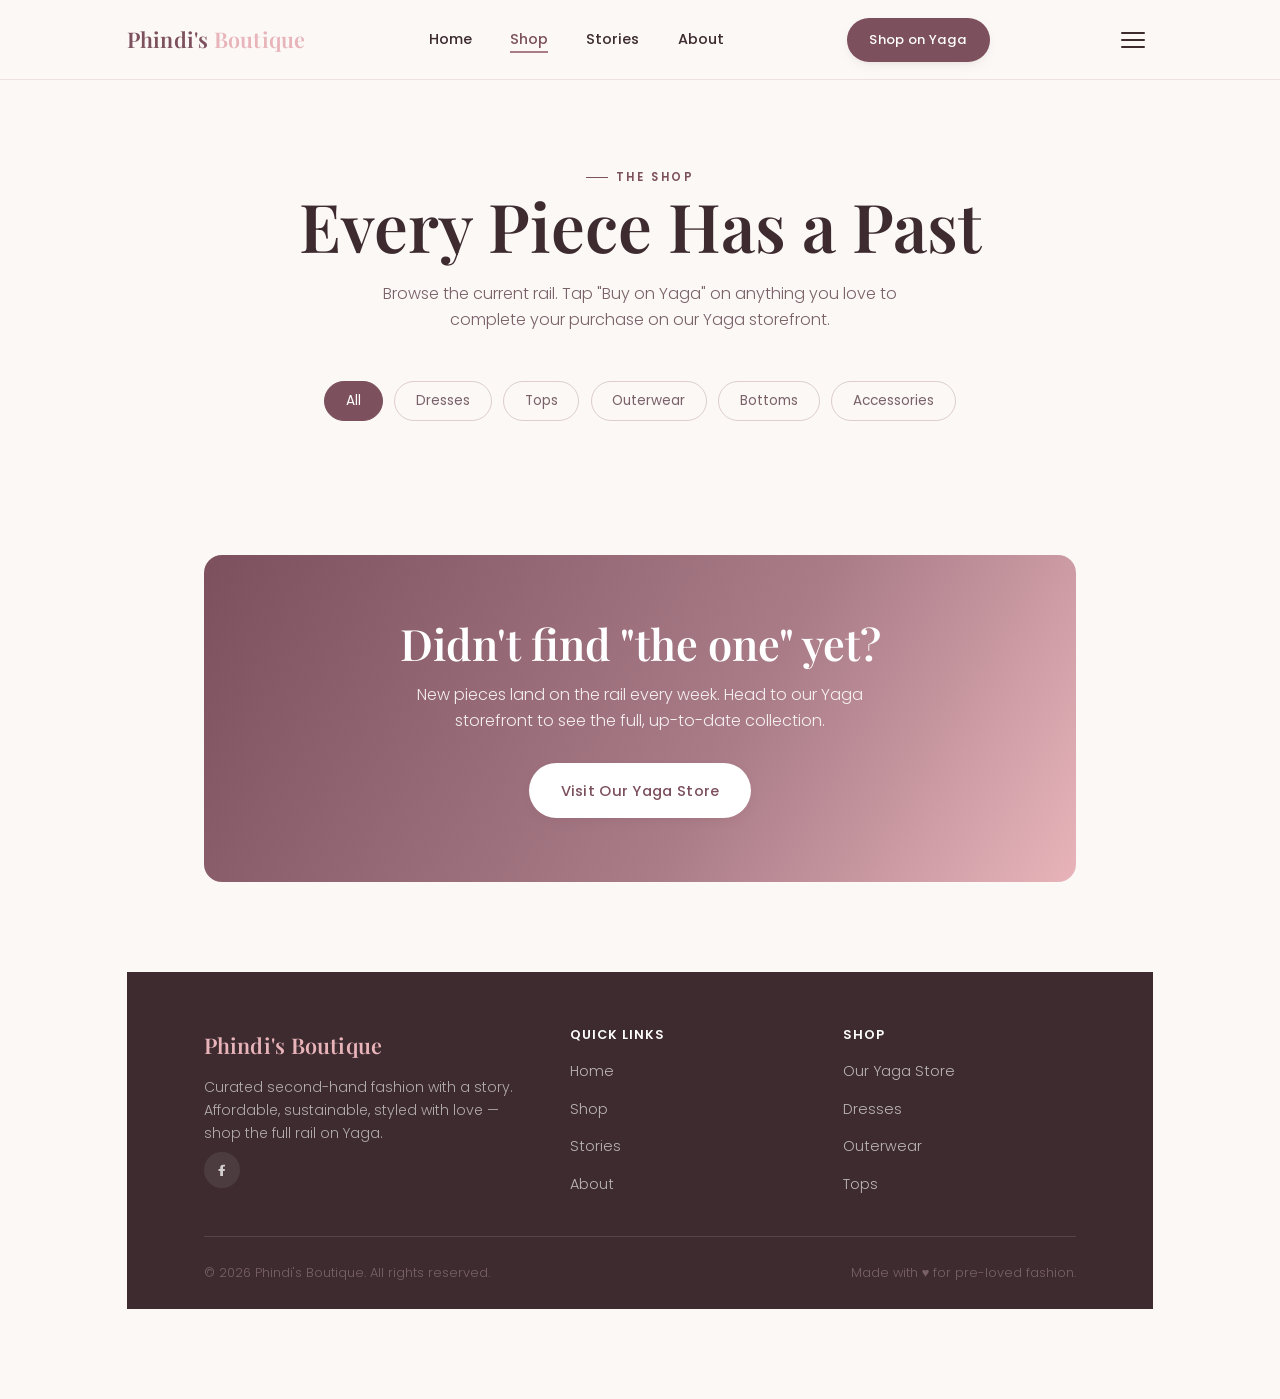
<file: shop.html>
<!DOCTYPE html>
<html lang="en">
<head>
<meta charset="UTF-8">
<meta name="viewport" content="width=device-width, initial-scale=1.0">
<title>Shop — Phindi's Boutique</title>
<meta name="description" content="Browse our curated thrift collection. Every piece links straight through to Yaga to buy.">

<link rel="preconnect" href="https://fonts.googleapis.com">
<link rel="preconnect" href="https://fonts.gstatic.com" crossorigin>
<link href="https://fonts.googleapis.com/css2?family=Playfair+Display:ital,wght@0,500;0,600;0,700;1,600&family=Poppins:wght@300;400;500;600&display=swap" rel="stylesheet">

<link rel="stylesheet" href="style.css">
</head>
<body>

<!-- ================= NAVBAR ================= -->
<header class="navbar">
  <div class="nav-inner">
    <a href="index.html" class="brand">Phindi's <span>Boutique</span></a>
    <nav>
      <ul class="nav-links">
        <li><a href="index.html">Home</a></li>
        <li><a href="shop.html" class="active">Shop</a></li>
        <li><a href="stories.html">Stories</a></li>
        <li><a href="about.html">About</a></li>
      </ul>
    </nav>
    <a href="https://www.yaga.co.za" target="_blank" rel="noopener" class="btn btn-primary btn-small nav-cta">Shop on Yaga</a>
    <button class="hamburger" aria-label="Toggle menu" aria-expanded="false">
      <span></span><span></span><span></span>
    </button>
  </div>
</header>
<div class="nav-overlay"></div>

<!-- ================= PAGE HERO ================= -->
<section class="page-hero">
  <div class="container">
    <p class="section-eyebrow" style="justify-content:center">The Shop</p>
    <h1>Every Piece Has a Past</h1>
    <p>Browse the current rail. Tap "Buy on Yaga" on anything you love to complete your purchase on our Yaga storefront.</p>
  </div>
</section>

<!-- ================= FILTER + GRID ================= -->
<section style="padding-top:0;">
  <div class="container">

    <div class="filter-bar reveal">
      <button class="filter-btn active" data-filter="all">All</button>
      <button class="filter-btn" data-filter="dresses">Dresses</button>
      <button class="filter-btn" data-filter="tops">Tops</button>
      <button class="filter-btn" data-filter="outerwear">Outerwear</button>
      <button class="filter-btn" data-filter="bottoms">Bottoms</button>
      <button class="filter-btn" data-filter="accessories">Accessories</button>
    </div>
<!---
    <div class="card-grid">

      <article class="item-card reveal" data-category="dresses">
        <div class="item-media">
          <img src="https://images.unsplash.com/photo-1551803091-e20673f15770?auto=format&fit=crop&w=700&q=80" alt="Blush pink satin slip dress" loading="lazy">
          <span class="item-category">Dresses</span>
        </div>
        <div class="item-body">
          <h3>Blush Satin Slip</h3>
          <p class="item-price">R320</p>
          <p class="item-story">Found folded at the bottom of a Joburg vintage crate — this slip has probably seen more dance floors than we have.</p>
          <p class="item-tip"><strong>Style it:</strong> layer over a fitted white tee with sneakers by day, or wear alone with gold hoops at night.</p>
          <a href="https://www.yaga.co.za/phindile-mlilwana" target="_blank" rel="noopener" class="btn btn-primary btn-small">Buy on Yaga</a>
        </div>
      </article>

      <article class="item-card reveal" data-category="outerwear">
        <div class="item-media">
          <img src="https://images.unsplash.com/photo-1571945153237-4929e783af4a?auto=format&fit=crop&w=700&q=80" alt="Cropped denim jacket" loading="lazy">
          <span class="item-category">Outerwear</span>
        </div>
        <div class="item-body">
          <h3>Cropped Denim Jacket</h3>
          <p class="item-price">R249</p>
          <p class="item-story">A well-loved denim jacket, softened by years of wear — the kind that only gets better with age.</p>
          <p class="item-tip"><strong>Style it:</strong> throw over a slip dress or belt it over an oversized shirt for an easy layered look.</p>
          <a href="https://https://www.yaga.co.za/phindile-mlilwana" target="_blank" rel="noopener" class="btn btn-primary btn-small">Buy on Yaga</a>
        </div>
      </article>

      <article class="item-card reveal" data-category="outerwear">
        <div class="item-media">
          <img src="https://images.unsplash.com/photo-1558769132-cb1aea458c5e?auto=format&fit=crop&w=700&q=80" alt="Structured blush blazer" loading="lazy">
          <span class="item-category">Outerwear</span>
        </div>
        <div class="item-body">
          <h3>Structured Rose Blazer</h3>
          <p class="item-price">R380</p>
          <p class="item-story">Sharp shoulders, soft colour — this blazer was clearly someone's power-meeting piece before it found us.</p>
          <p class="item-tip"><strong>Style it:</strong> wear open over a bodysuit and trousers, or buttoned up as a dress with boots.</p>
          <a href="https://www.yaga.co.za/phindile-mlilwana" target="_blank" rel="noopener" class="btn btn-primary btn-small">Buy on Yaga</a>
        </div>
      </article>

      <article class="item-card reveal" data-category="tops">
        <div class="item-media">
          <img src="https://images.unsplash.com/photo-1594633312681-425c7b97ccd1?auto=format&fit=crop&w=700&q=80" alt="Cream knit vintage top" loading="lazy">
          <span class="item-category">Tops</span>
        </div>
        <div class="item-body">
          <h3>Cream Ribbed Knit</h3>
          <p class="item-price">R180</p>
          <p class="item-story">Soft, slightly oversized, and clearly kept in a cedar drawer for years — this knit still smells faintly of lavender.</p>
          <p class="item-tip"><strong>Style it:</strong> tuck into a mauve midi skirt or wear loose with mom jeans and loafers.</p>
          <a href="https://www.yaga.co.za/phindile-mlilwana" target="_blank" rel="noopener" class="btn btn-primary btn-small">Buy on Yaga</a>
        </div>
      </article>

      <article class="item-card reveal" data-category="bottoms">
        <div class="item-media">
          <img src="https://images.unsplash.com/photo-1509631179647-0177331693ae?auto=format&fit=crop&w=700&q=80" alt="High-waisted pleated trousers" loading="lazy">
          <span class="item-category">Bottoms</span>
        </div>
        <div class="item-body">
          <h3>High-Waist Pleated Trousers</h3>
          <p class="item-price">R210</p>
          <p class="item-story">Wide-leg, high-waisted, and pressed to a crisp — these trousers came from someone with excellent taste and a steamer.</p>
          <p class="item-tip"><strong>Style it:</strong> pair with a tucked-in blouse and heels for the office, or sneakers for the weekend.</p>
          <a href="https://www.yaga.co.za/phindile-mlilwana" target="_blank" rel="noopener" class="btn btn-primary btn-small">Buy on Yaga</a>
        </div>
      </article>

      <article class="item-card reveal" data-category="dresses">
        <div class="item-media">
          <img src="https://images.unsplash.com/photo-1556905055-8f358a7a47b2?auto=format&fit=crop&w=700&q=80" alt="Floral vintage midi dress" loading="lazy">
          <span class="item-category">Dresses</span>
        </div>
        <div class="item-body">
          <h3>Floral Midi Dress</h3>
          <p class="item-price">R290</p>
          <p class="item-story">A garden-party dress in miniature florals — the kind of piece that makes you want to carry a picnic basket.</p>
          <p class="item-tip"><strong>Style it:</strong> cinch with a thin belt and add ankle boots to take it from spring to autumn.</p>
          <a href="https://www.yaga.co.za/phindile-mlilwana" target="_blank" rel="noopener" class="btn btn-primary btn-small">Buy on Yaga</a>
        </div>
      </article>

      <article class="item-card reveal" data-category="accessories">
        <div class="item-media">
          <img src="https://images.unsplash.com/photo-1524758631624-e2822e304c36?auto=format&fit=crop&w=700&q=80" alt="Pastel handbag and accessories flatlay" loading="lazy">
          <span class="item-category">Accessories</span>
        </div>
        <div class="item-body">
          <h3>Dusty Rose Mini Bag</h3>
          <p class="item-price">R150</p>
          <p class="item-story">Small enough to be impractical, pretty enough that nobody minds — this bag has clearly been to a few weddings.</p>
          <p class="item-tip"><strong>Style it:</strong> the finishing touch on any monochrome outfit; let it do the talking.</p>
          <a href="https://www.yaga.co.za/phindile-mlilwana" target="_blank" rel="noopener" class="btn btn-primary btn-small">Buy on Yaga</a>
        </div>
      </article>

      <article class="item-card reveal" data-category="tops">
        <div class="item-media">
          <img src="https://images.unsplash.com/photo-1551232864-3f0890e580d9?auto=format&fit=crop&w=700&q=80" alt="Silky button-up blouse" loading="lazy">
          <span class="item-category">Tops</span>
        </div>
        <div class="item-body">
          <h3>Silk-Feel Button-Up</h3>
          <p class="item-price">R220</p>
          <p class="item-story">Cool to the touch and a little slouchy at the shoulder — this blouse has main-character energy in any boardroom.</p>
          <p class="item-tip"><strong>Style it:</strong> half-tuck into denim, sleeves rolled, with gold jewellery for a polished-casual look.</p>
          <a href="https://www.yaga.co.za/phindile-mlilwana" target="_blank" rel="noopener" class="btn btn-primary btn-small">Buy on Yaga</a>
        </div>
      </article>

      <article class="item-card reveal" data-category="bottoms">
        <div class="item-media">
          <img src="https://images.unsplash.com/photo-1541099649105-f69ad21f3246?auto=format&fit=crop&w=700&q=80" alt="Vintage denim skirt" loading="lazy">
          <span class="item-category">Bottoms</span>
        </div>
        <div class="item-body">
          <h3>A-Line Denim Skirt</h3>
          <p class="item-price">R195</p>
          <p class="item-story">A classic 90s cut with just the right amount of fade — proof that good denim never really goes out of style.</p>
          <p class="item-tip"><strong>Style it:</strong> pair with the cream ribbed knit above and white sneakers for an easy everyday look.</p>
          <a href="https://www.yaga.co.za/phindile-mlilwana" target="_blank" rel="noopener" class="btn btn-primary btn-small">Buy on Yaga</a>
        </div>
      </article>

    </div>
  </div>
</section> --->

<!-- ================= CTA BANNER ================= -->
<section>
  <div class="container">
    <div class="cta-banner reveal">
      <h2>Didn't find "the one" yet?</h2>
      <p>New pieces land on the rail every week. Head to our Yaga storefront to see the full, up-to-date collection.</p>
      <a href="https://www.yaga.co.za/phindile-mlilwana" target="_blank" rel="noopener" class="btn btn-primary">Visit Our Yaga Store</a>
    </div>
  </div>
</section>

<!-- ================= FOOTER ================= -->
<footer>
  <div class="container">
    <div class="footer-grid">
      <div class="footer-brand">
        <a href="index.html" class="brand">Phindi's Boutique</a>
        <p>Curated second-hand fashion with a story. Affordable, sustainable, styled with love — shop the full rail on Yaga.</p>
        <div class="footer-social">
          <!--<a href="#" aria-label="Instagram" target="_blank" rel="noopener">
            <svg viewBox="0 0 24 24" fill="none" stroke="currentColor" stroke-width="1.8"><rect x="3" y="3" width="18" height="18" rx="5"/><circle cx="12" cy="12" r="4"/><circle cx="17.5" cy="6.5" r="1" fill="currentColor" stroke="none"/></svg>
          </a>
          <a href="#" aria-label="TikTok" target="_blank" rel="noopener">
            <svg viewBox="0 0 24 24" fill="currentColor"><path d="M16.5 3c.4 2.2 1.9 3.7 4.1 3.9v2.6c-1.4 0-2.7-.4-3.9-1.2v6.4a5.6 5.6 0 1 1-5.6-5.6c.3 0 .6 0 .9.1v2.7a2.9 2.9 0 1 0 2 2.8V3h2.5Z"/></svg>
          </a>--->
          <a href="https://www.facebook.com/share/1DGQXWp12R/" aria-label="Facebook" target="_blank" rel="noopener">
            <svg viewBox="0 0 24 24" fill="currentColor"><path d="M13.5 21v-7.5H16l.4-3H13.5V8.4c0-.9.2-1.5 1.5-1.5H16.5V4.3C16.1 4.2 15 4 13.7 4c-2.6 0-4.4 1.6-4.4 4.5v2H6.8v3h2.5V21h4.2Z"/></svg>
          </a>
        </div>
      </div>
      <div class="footer-col">
        <h4>Quick Links</h4>
        <ul>
          <li><a href="index.html">Home</a></li>
          <li><a href="shop.html">Shop</a></li>
          <li><a href="stories.html">Stories</a></li>
          <li><a href="about.html">About</a></li>
        </ul>
      </div>
      <div class="footer-col">
        <h4>Shop</h4>
        <ul>
          <li><a href="https://www.yaga.co.za/phindile-mlilwana" target="_blank" rel="noopener">Our Yaga Store</a></li>
          <li><a href="shop.html">Dresses</a></li>
          <li><a href="shop.html">Outerwear</a></li>
          <li><a href="shop.html">Tops</a></li>
        </ul>
      </div>
    </div>
    <div class="footer-bottom">
      <p>&copy; 2026 Phindi's Boutique. All rights reserved.</p>
      <p>Made with ♥ for pre-loved fashion.</p>
    </div>
  </div>
</footer>

<script src="script.js"></script>
</body>
</html>
</file>
<file: style.css>
/* =========================================================
   PHINDI'S BOUTIQUE — stylesheet
   Design tokens: soft pearl/blush/mauve/rose palette
   Signature motif: the "swing tag" — the little string-tag
   sewn into second-hand clothes, echoed in labels, buttons
   and dividers throughout the site.
   ========================================================= */

:root {
  /* --- colour tokens --- */
  --pearl:      #FBF8F6;   /* page background */
  --pearl-deep: #F3EDEA;   /* alt section background */
  --blush:      #F3D7D4;   /* soft panels */
  --rose:       #E8B4BA;   /* accents / hovers */
  --mauve:      #A97C88;   /* primary accent */
  --mauve-deep: #7C505D;   /* buttons, links, emphasis */
  --ink:        #3D2B30;   /* body text */
  --ink-soft:   #7A6169;   /* secondary text */
  --white:      #FFFFFF;
  --shadow:     0 12px 30px -14px rgba(124, 80, 93, 0.35);
  --shadow-sm:  0 4px 14px -8px rgba(124, 80, 93, 0.4);

  /* --- type --- */
  --font-display: 'Playfair Display', serif;
  --font-body: 'Poppins', sans-serif;

  /* --- layout --- */
  --max-width: 1180px;
  --radius: 18px;
  --radius-sm: 10px;
}

/* ---------- reset ---------- */
* { box-sizing: border-box; margin: 0; padding: 0; }

html { scroll-behavior: smooth; }

body {
  font-family: var(--font-body);
  background: var(--pearl);
  color: var(--ink);
  line-height: 1.65;
  font-weight: 300;
  overflow-x: hidden;
}

img { max-width: 100%; display: block; }

a { color: inherit; text-decoration: none; }

ul { list-style: none; }

button { font-family: inherit; cursor: pointer; border: none; background: none; }

/* respect reduced motion */
@media (prefers-reduced-motion: reduce) {
  *, *::before, *::after {
    animation-duration: 0.001ms !important;
    animation-iteration-count: 1 !important;
    transition-duration: 0.001ms !important;
    scroll-behavior: auto !important;
  }
}

/* visible keyboard focus */
a:focus-visible,
button:focus-visible,
input:focus-visible,
select:focus-visible {
  outline: 2px solid var(--mauve-deep);
  outline-offset: 3px;
  border-radius: 4px;
}

/* ---------- typography ---------- */
h1, h2, h3, h4 {
  font-family: var(--font-display);
  font-weight: 600;
  color: var(--ink);
  line-height: 1.15;
}

h1 { font-size: clamp(2.4rem, 6vw, 4.2rem); }
h2 { font-size: clamp(1.9rem, 4vw, 2.7rem); }
h3 { font-size: clamp(1.25rem, 2.4vw, 1.6rem); }

p { color: var(--ink-soft); }

.section-eyebrow {
  display: inline-flex;
  align-items: center;
  gap: 8px;
  font-family: var(--font-body);
  font-size: 0.72rem;
  letter-spacing: 0.22em;
  text-transform: uppercase;
  color: var(--mauve-deep);
  font-weight: 600;
  margin-bottom: 14px;
}

.section-eyebrow::before {
  content: '';
  width: 22px;
  height: 1px;
  background: var(--mauve-deep);
  display: inline-block;
}

.section-head {
  max-width: 640px;
  margin: 0 auto 3rem;
  text-align: center;
}

.section-head p { margin-top: 0.9rem; font-size: 1.02rem; }

.container {
  max-width: var(--max-width);
  margin: 0 auto;
  padding: 0 6vw;
}

section { padding: clamp(3.5rem, 7vw, 6rem) 0; }

/* ---------- swing-tag signature element ---------- */
/* A little clothing tag shape: rectangle + string-hole,
   reused for eyebrows, buttons and the footer mark. */
.tag {
  position: relative;
  display: inline-flex;
  align-items: center;
  gap: 0.5rem;
}

.tag-icon {
  width: 14px;
  height: 14px;
  flex-shrink: 0;
}

/* ---------- buttons ---------- */
.btn {
  display: inline-flex;
  align-items: center;
  gap: 10px;
  padding: 0.95rem 2rem;
  border-radius: 100px;
  font-size: 0.92rem;
  font-weight: 500;
  letter-spacing: 0.02em;
  transition: transform 0.25s ease, box-shadow 0.25s ease, background 0.25s ease;
  white-space: nowrap;
}

.btn-primary {
  background: var(--mauve-deep);
  color: var(--white);
  box-shadow: var(--shadow-sm);
}

.btn-primary:hover {
  background: #6a4450;
  transform: translateY(-3px);
  box-shadow: var(--shadow);
}

.btn-ghost {
  background: transparent;
  color: var(--mauve-deep);
  border: 1.5px solid var(--mauve-deep);
}

.btn-ghost:hover {
  background: var(--mauve-deep);
  color: var(--white);
  transform: translateY(-3px);
}

.btn-small {
  padding: 0.7rem 1.4rem;
  font-size: 0.82rem;
}

.btn svg { width: 15px; height: 15px; transition: transform 0.25s ease; }
.btn:hover svg { transform: translateX(3px); }

/* ---------- navbar ---------- */
.navbar {
  position: sticky;
  top: 0;
  z-index: 100;
  background: rgba(251, 248, 246, 0.86);
  backdrop-filter: blur(10px);
  -webkit-backdrop-filter: blur(10px);
  border-bottom: 1px solid rgba(169, 124, 136, 0.18);
  transition: box-shadow 0.3s ease;
}

.navbar.scrolled { box-shadow: 0 6px 20px -14px rgba(61, 43, 48, 0.3); }

.nav-inner {
  max-width: var(--max-width);
  margin: 0 auto;
  padding: 1.1rem 6vw;
  display: flex;
  align-items: center;
  justify-content: space-between;
}

.brand {
  font-family: var(--font-display);
  font-size: 1.35rem;
  font-weight: 600;
  letter-spacing: 0.01em;
  color: var(--mauve-deep);
}

.brand span { color: var(--rose); }

.nav-links {
  display: flex;
  gap: 2.4rem;
  align-items: center;
}

.nav-links a {
  font-size: 0.9rem;
  font-weight: 500;
  color: var(--ink);
  position: relative;
  padding-bottom: 4px;
}

.nav-links a::after {
  content: '';
  position: absolute;
  left: 0; bottom: 0;
  height: 2px;
  width: 0;
  background: var(--mauve);
  transition: width 0.3s ease;
}

.nav-links a:hover::after,
.nav-links a.active::after { width: 100%; }

.nav-links a.active { color: var(--mauve-deep); }

.nav-cta { display: none; }

@media (min-width: 861px) {
  .nav-cta { display: inline-flex; }
}

.hamburger {
  display: flex;
  flex-direction: column;
  gap: 5px;
  padding: 8px;
  z-index: 200;
}

.hamburger span {
  width: 24px;
  height: 2px;
  background: var(--ink);
  border-radius: 2px;
  transition: transform 0.3s ease, opacity 0.3s ease;
}

.hamburger.open span:nth-child(1) { transform: translateY(7px) rotate(45deg); }
.hamburger.open span:nth-child(2) { opacity: 0; }
.hamburger.open span:nth-child(3) { transform: translateY(-7px) rotate(-45deg); }

@media (max-width: 860px) {
  .hamburger { display: flex; }

  .nav-links {
    position: fixed;
    top: 0; right: 0;
    height: 100vh;
    width: min(78vw, 320px);
    background: var(--pearl);
    flex-direction: column;
    justify-content: center;
    align-items: flex-start;
    gap: 2rem;
    padding: 2rem 3rem;
    transform: translateX(100%);
    transition: transform 0.4s cubic-bezier(.4,0,.2,1);
    box-shadow: -10px 0 40px -20px rgba(61,43,48,0.4);
  }

  .nav-links.open { transform: translateX(0); }

  .nav-links a { font-size: 1.1rem; }
}

.nav-overlay {
  display: none;
  position: fixed;
  inset: 0;
  background: rgba(61, 43, 48, 0.25);
  z-index: 90;
}

.nav-overlay.open { display: block; }

/* ---------- hero ---------- */
.hero {
  position: relative;
  padding: clamp(3rem, 8vw, 5rem) 0 clamp(3rem, 6vw, 5rem);
  overflow: hidden;
}

.hero::before {
  content: '';
  position: absolute;
  top: -20%; right: -10%;
  width: 55vw;
  height: 55vw;
  max-width: 620px;
  max-height: 620px;
  background: radial-gradient(circle, var(--blush) 0%, transparent 70%);
  opacity: 0.9;
  z-index: -1;
}

.hero-inner {
  display: grid;
  grid-template-columns: 1.1fr 0.9fr;
  gap: 4vw;
  align-items: center;
}

@media (max-width: 900px) {
  .hero-inner { grid-template-columns: 1fr; text-align: center; }
  .hero-visual { order: -1; }
}

.hero-copy .section-eyebrow { justify-content: center; }
@media (min-width: 901px) { .hero-copy .section-eyebrow { justify-content: flex-start; } }

.hero-copy h1 { margin-bottom: 1.2rem; }
.hero-copy h1 em {
  font-style: italic;
  color: var(--mauve-deep);
}

.hero-copy p.lede {
  font-size: 1.1rem;
  max-width: 480px;
  margin-bottom: 2.2rem;
}

@media (max-width: 900px) { .hero-copy p.lede { margin-left: auto; margin-right: auto; } }

.hero-actions {
  display: flex;
  gap: 1rem;
  flex-wrap: wrap;
}

@media (max-width: 900px) { .hero-actions { justify-content: center; } }

.hero-visual { position: relative; }

.hero-visual .frame {
  position: relative;
  border-radius: var(--radius);
  overflow: hidden;
  box-shadow: var(--shadow);
  aspect-ratio: 4 / 5;
}

.hero-visual .frame img {
  width: 100%; height: 100%; object-fit: cover;
}

.floating-tag {
  position: absolute;
  bottom: -1.4rem;
  left: -1.4rem;
  background: var(--white);
  border-radius: var(--radius-sm);
  padding: 1rem 1.3rem;
  box-shadow: var(--shadow-sm);
  display: flex;
  align-items: center;
  gap: 0.7rem;
  animation: float 4.5s ease-in-out infinite;
}

@media (max-width: 900px) { .floating-tag { left: 50%; transform: translateX(-50%); } }

.floating-tag strong { display: block; font-family: var(--font-display); font-size: 1rem; color: var(--ink); }
.floating-tag span { font-size: 0.75rem; color: var(--ink-soft); }

@keyframes float {
  0%, 100% { transform: translateY(0); }
  50% { transform: translateY(-8px); }
}
@media (max-width: 900px) {
  @keyframes float {
    0%, 100% { transform: translateX(-50%) translateY(0); }
    50% { transform: translateX(-50%) translateY(-8px); }
  }
}

/* ---------- intro / about strip ---------- */
.intro-strip {
  background: var(--pearl-deep);
  border-top: 1px solid rgba(169,124,136,0.15);
  border-bottom: 1px solid rgba(169,124,136,0.15);
}

.intro-grid {
  display: grid;
  grid-template-columns: repeat(3, 1fr);
  gap: 2.5rem;
  text-align: center;
}

@media (max-width: 720px) { .intro-grid { grid-template-columns: 1fr; gap: 2.2rem; } }

.intro-grid .stat {
  font-family: var(--font-display);
  font-size: 2.1rem;
  color: var(--mauve-deep);
  display: block;
  margin-bottom: 0.4rem;
}

.intro-grid .stat-label {
  font-size: 0.85rem;
  letter-spacing: 0.05em;
  text-transform: uppercase;
  color: var(--ink-soft);
}

/* ---------- featured / card grids ---------- */
.card-grid {
  display: grid;
  grid-template-columns: repeat(3, 1fr);
  gap: 1.8rem;
}

@media (max-width: 980px) { .card-grid { grid-template-columns: repeat(2, 1fr); } }
@media (max-width: 620px) { .card-grid { grid-template-columns: 1fr; } }

.item-card {
  background: var(--white);
  border-radius: var(--radius);
  overflow: hidden;
  box-shadow: var(--shadow-sm);
  transition: transform 0.35s ease, box-shadow 0.35s ease;
  display: flex;
  flex-direction: column;
}

.item-card:hover {
  transform: translateY(-8px);
  box-shadow: var(--shadow);
}

.item-media {
  position: relative;
  aspect-ratio: 4 / 5;
  overflow: hidden;
  background: var(--blush);
}

.item-media img {
  width: 100%; height: 100%; object-fit: cover;
  transition: transform 0.6s ease;
}

.item-card:hover .item-media img { transform: scale(1.06); }

.item-category {
  position: absolute;
  top: 0.9rem; left: 0.9rem;
  background: rgba(255,255,255,0.9);
  color: var(--mauve-deep);
  font-size: 0.68rem;
  font-weight: 600;
  letter-spacing: 0.08em;
  text-transform: uppercase;
  padding: 0.35rem 0.7rem;
  border-radius: 100px;
}

.item-body {
  padding: 1.4rem 1.4rem 1.6rem;
  display: flex;
  flex-direction: column;
  gap: 0.6rem;
  flex: 1;
}

.item-body h3 { margin-bottom: 0.1rem; }

.item-price {
  font-family: var(--font-body);
  color: var(--mauve-deep);
  font-weight: 600;
  font-size: 0.95rem;
}

.item-story { font-size: 0.9rem; }

.item-tip {
  font-size: 0.83rem;
  color: var(--ink-soft);
  background: var(--pearl-deep);
  border-left: 2px solid var(--rose);
  padding: 0.6rem 0.8rem;
  border-radius: 0 8px 8px 0;
}

.item-tip strong { color: var(--mauve-deep); font-weight: 600; }

.item-card .btn { margin-top: auto; align-self: flex-start; }

/* ---------- filter bar (shop page) ---------- */
.filter-bar {
  display: flex;
  flex-wrap: wrap;
  gap: 0.7rem;
  justify-content: center;
  margin-bottom: 2.8rem;
}

.filter-btn {
  padding: 0.55rem 1.3rem;
  border-radius: 100px;
  border: 1.5px solid rgba(169,124,136,0.35);
  font-size: 0.85rem;
  color: var(--ink-soft);
  transition: all 0.25s ease;
}

.filter-btn:hover { border-color: var(--mauve-deep); color: var(--mauve-deep); }

.filter-btn.active {
  background: var(--mauve-deep);
  border-color: var(--mauve-deep);
  color: var(--white);
}

/* ---------- social preview ---------- */
.social-strip { background: var(--pearl); }

.social-grid {
  display: grid;
  grid-template-columns: repeat(4, 1fr);
  gap: 1rem;
}

@media (max-width: 780px) { .social-grid { grid-template-columns: repeat(2, 1fr); } }

.social-card {
  position: relative;
  border-radius: var(--radius-sm);
  overflow: hidden;
  aspect-ratio: 1 / 1;
  box-shadow: var(--shadow-sm);
}

.social-card img { width: 100%; height: 100%; object-fit: cover; transition: transform 0.5s ease; }
.social-card:hover img { transform: scale(1.08); }

.social-overlay {
  position: absolute;
  inset: 0;
  background: linear-gradient(180deg, transparent 50%, rgba(61,43,48,0.65) 100%);
  display: flex;
  align-items: flex-end;
  padding: 0.9rem;
  opacity: 0;
  transition: opacity 0.3s ease;
}

.social-card:hover .social-overlay { opacity: 1; }

.social-overlay span { color: var(--white); font-size: 0.8rem; font-weight: 500; }

.social-handle {
  text-align: center;
  margin-top: 2.2rem;
  font-size: 0.9rem;
  color: var(--ink-soft);
}

.social-handle a { color: var(--mauve-deep); font-weight: 600; }

/* ---------- blog / stories ---------- */
.story-list {
  display: grid;
  grid-template-columns: repeat(2, 1fr);
  gap: 2rem;
}

@media (max-width: 780px) { .story-list { grid-template-columns: 1fr; } }

.story-card {
  display: grid;
  grid-template-columns: 130px 1fr;
  gap: 1.2rem;
  background: var(--white);
  border-radius: var(--radius);
  overflow: hidden;
  box-shadow: var(--shadow-sm);
  transition: transform 0.3s ease, box-shadow 0.3s ease;
}

.story-card:hover { transform: translateY(-6px); box-shadow: var(--shadow); }

.story-card img { width: 100%; height: 100%; object-fit: cover; }

.story-card-body {
  padding: 1.1rem 1.3rem 1.1rem 0;
  display: flex;
  flex-direction: column;
  gap: 0.4rem;
}

.story-meta {
  font-size: 0.72rem;
  letter-spacing: 0.08em;
  text-transform: uppercase;
  color: var(--mauve);
  font-weight: 600;
}

.story-card h3 { font-size: 1.15rem; }
.story-card p { font-size: 0.88rem; }

.story-read {
  font-size: 0.82rem;
  font-weight: 600;
  color: var(--mauve-deep);
  margin-top: auto;
}

@media (max-width: 480px) {
  .story-card { grid-template-columns: 1fr; }
  .story-card img { aspect-ratio: 16/9; }
  .story-card-body { padding: 0 1.1rem 1.1rem; }
}

/* full story detail block */
.story-detail {
  max-width: 760px;
  margin: 0 auto;
}

.story-detail .story-hero {
  border-radius: var(--radius);
  overflow: hidden;
  margin-bottom: 2rem;
  box-shadow: var(--shadow-sm);
  aspect-ratio: 16/8;
}

.story-detail .story-hero img { width: 100%; height: 100%; object-fit: cover; }

.story-detail h2 { margin-bottom: 0.6rem; }

.story-detail .story-meta { margin-bottom: 1.6rem; }

.story-detail p { margin-bottom: 1.1rem; font-size: 1rem; }

.story-detail .style-box {
  background: var(--blush);
  border-radius: var(--radius-sm);
  padding: 1.4rem 1.6rem;
  margin: 1.8rem 0;
}

.story-detail .style-box h4 {
  font-family: var(--font-body);
  font-weight: 600;
  font-size: 0.9rem;
  letter-spacing: 0.05em;
  text-transform: uppercase;
  color: var(--mauve-deep);
  margin-bottom: 0.6rem;
}

.story-detail .cta-block {
  text-align: center;
  margin-top: 2.5rem;
  padding-top: 2rem;
  border-top: 1px solid rgba(169,124,136,0.2);
}

.hidden-story { display: none; }

/* ---------- about page ---------- */
.about-hero {
  display: grid;
  grid-template-columns: 0.85fr 1.15fr;
  gap: 4vw;
  align-items: center;
}

@media (max-width: 860px) { .about-hero { grid-template-columns: 1fr; } }

.about-hero .frame {
  border-radius: var(--radius);
  overflow: hidden;
  box-shadow: var(--shadow);
  aspect-ratio: 3/4;
}

.about-hero .frame img { width: 100%; height: 100%; object-fit: cover; }

.about-hero blockquote {
  font-family: var(--font-display);
  font-style: italic;
  font-size: 1.3rem;
  color: var(--mauve-deep);
  margin: 1.4rem 0;
  border-left: 3px solid var(--rose);
  padding-left: 1.1rem;
}

.about-hero .signature {
  font-family: var(--font-display);
  font-size: 1.1rem;
  color: var(--ink);
  margin-top: 1rem;
}

.values-grid {
  display: grid;
  grid-template-columns: repeat(3, 1fr);
  gap: 1.8rem;
}

@media (max-width: 780px) { .values-grid { grid-template-columns: 1fr; } }

.value-card {
  background: var(--white);
  border-radius: var(--radius);
  padding: 2rem 1.7rem;
  box-shadow: var(--shadow-sm);
  text-align: center;
  transition: transform 0.3s ease;
}

.value-card:hover { transform: translateY(-6px); }

.value-icon {
  width: 46px; height: 46px;
  margin: 0 auto 1.1rem;
  color: var(--mauve-deep);
}

.value-card h3 { margin-bottom: 0.6rem; font-size: 1.15rem; }
.value-card p { font-size: 0.9rem; }

.timeline {
  max-width: 640px;
  margin: 0 auto;
}

.timeline-item {
  display: grid;
  grid-template-columns: 90px 1fr;
  gap: 1.5rem;
  padding-bottom: 2.2rem;
  position: relative;
}

.timeline-item::before {
  content: '';
  position: absolute;
  left: 44px;
  top: 8px;
  bottom: -8px;
  width: 1px;
  background: rgba(169,124,136,0.3);
}

.timeline-item:last-child::before { display: none; }

.timeline-year {
  font-family: var(--font-display);
  color: var(--mauve-deep);
  font-weight: 600;
  position: relative;
}

.timeline-year::after {
  content: '';
  position: absolute;
  right: -9px;
  top: 6px;
  width: 9px;
  height: 9px;
  border-radius: 50%;
  background: var(--rose);
  border: 2px solid var(--white);
  box-shadow: 0 0 0 1px var(--mauve);
}

.timeline-content h4 { font-size: 1rem; margin-bottom: 0.3rem; }
.timeline-content p { font-size: 0.88rem; }

/* ---------- CTA banner ---------- */
.cta-banner {
  background: linear-gradient(120deg, var(--mauve-deep), var(--mauve) 60%, var(--rose));
  border-radius: var(--radius);
  padding: clamp(2.5rem, 6vw, 4rem);
  text-align: center;
  color: var(--white);
  position: relative;
  overflow: hidden;
}

.cta-banner h2 { color: var(--white); margin-bottom: 0.8rem; }
.cta-banner p { color: rgba(255,255,255,0.88); max-width: 480px; margin: 0 auto 1.8rem; }
.cta-banner .btn-primary { background: var(--white); color: var(--mauve-deep); }
.cta-banner .btn-primary:hover { background: var(--pearl-deep); }

/* ---------- footer ---------- */
footer {
  background: var(--ink);
  color: rgba(255,255,255,0.75);
  padding: 3.5rem 0 1.6rem;
}

.footer-grid {
  display: grid;
  grid-template-columns: 1.4fr 1fr 1fr;
  gap: 2.5rem;
  padding-bottom: 2.4rem;
  border-bottom: 1px solid rgba(255,255,255,0.12);
}

@media (max-width: 700px) { .footer-grid { grid-template-columns: 1fr; gap: 2rem; } }

.footer-brand .brand { color: var(--rose); margin-bottom: 0.8rem; display: inline-block; }
.footer-brand p { color: rgba(255,255,255,0.6); font-size: 0.88rem; max-width: 320px; }

.footer-col h4 {
  font-family: var(--font-body);
  font-size: 0.8rem;
  letter-spacing: 0.08em;
  text-transform: uppercase;
  color: var(--white);
  margin-bottom: 1rem;
}

.footer-col ul { display: flex; flex-direction: column; gap: 0.7rem; }
.footer-col a { font-size: 0.9rem; color: rgba(255,255,255,0.65); transition: color 0.2s ease; }
.footer-col a:hover { color: var(--rose); }

.footer-social {
  display: flex;
  gap: 0.8rem;
  margin-top: 0.4rem;
}

.footer-social a {
  width: 36px; height: 36px;
  border-radius: 50%;
  background: rgba(255,255,255,0.08);
  display: flex; align-items: center; justify-content: center;
  transition: background 0.25s ease, transform 0.25s ease;
}

.footer-social a:hover { background: var(--mauve); transform: translateY(-3px); }
.footer-social svg { width: 16px; height: 16px; }

.footer-bottom {
  display: flex;
  justify-content: space-between;
  align-items: center;
  flex-wrap: wrap;
  gap: 0.8rem;
  padding-top: 1.6rem;
  font-size: 0.8rem;
  color: rgba(255,255,255,0.45);
}

/* ---------- page hero (interior pages) ---------- */
.page-hero {
  text-align: center;
  padding: clamp(3rem, 7vw, 4.5rem) 0 clamp(2rem, 4vw, 3rem);
}

.page-hero p { max-width: 560px; margin: 1rem auto 0; }

/* ---------- reveal-on-scroll ---------- */
.reveal {
  opacity: 0;
  transform: translateY(24px);
  transition: opacity 0.7s ease, transform 0.7s ease;
}

.reveal.in-view { opacity: 1; transform: translateY(0); }

/* ---------- utility ---------- */
.text-center { text-align: center; }
.mt-lg { margin-top: 3rem; }
</file>
